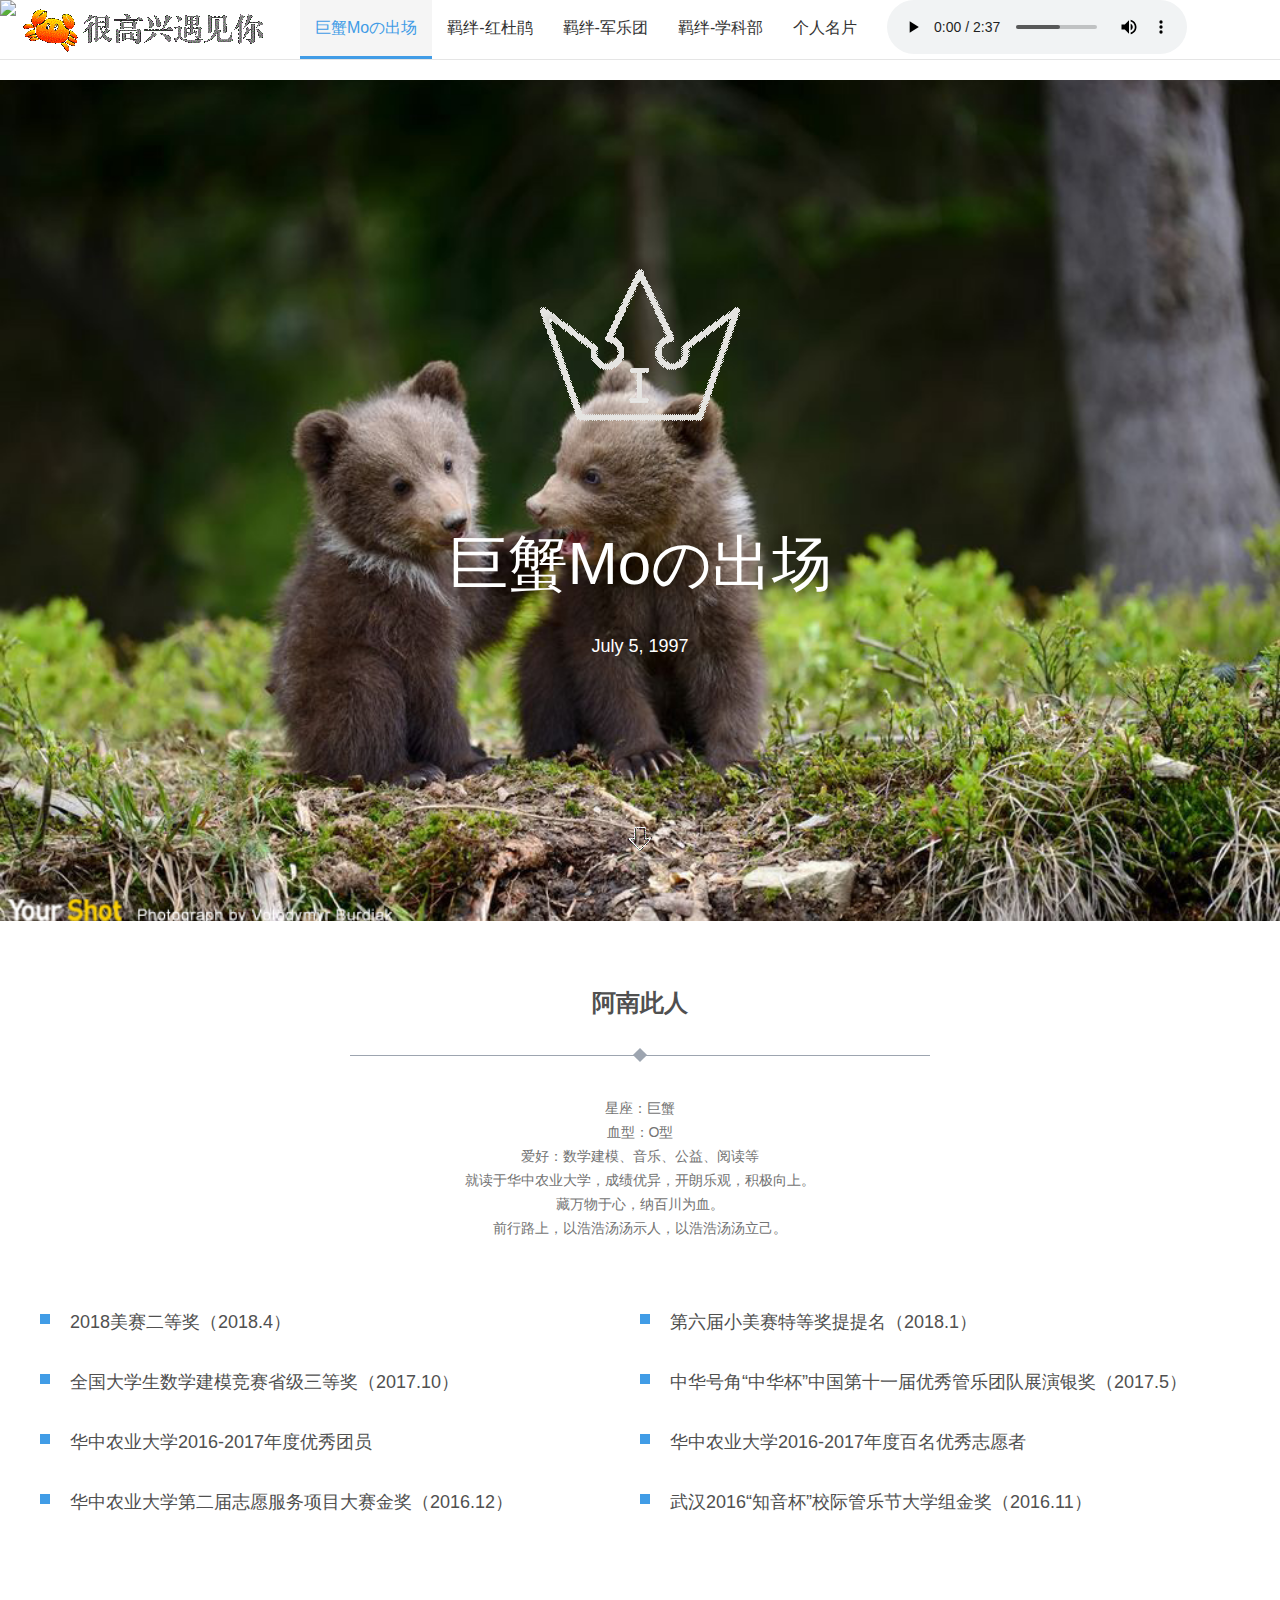
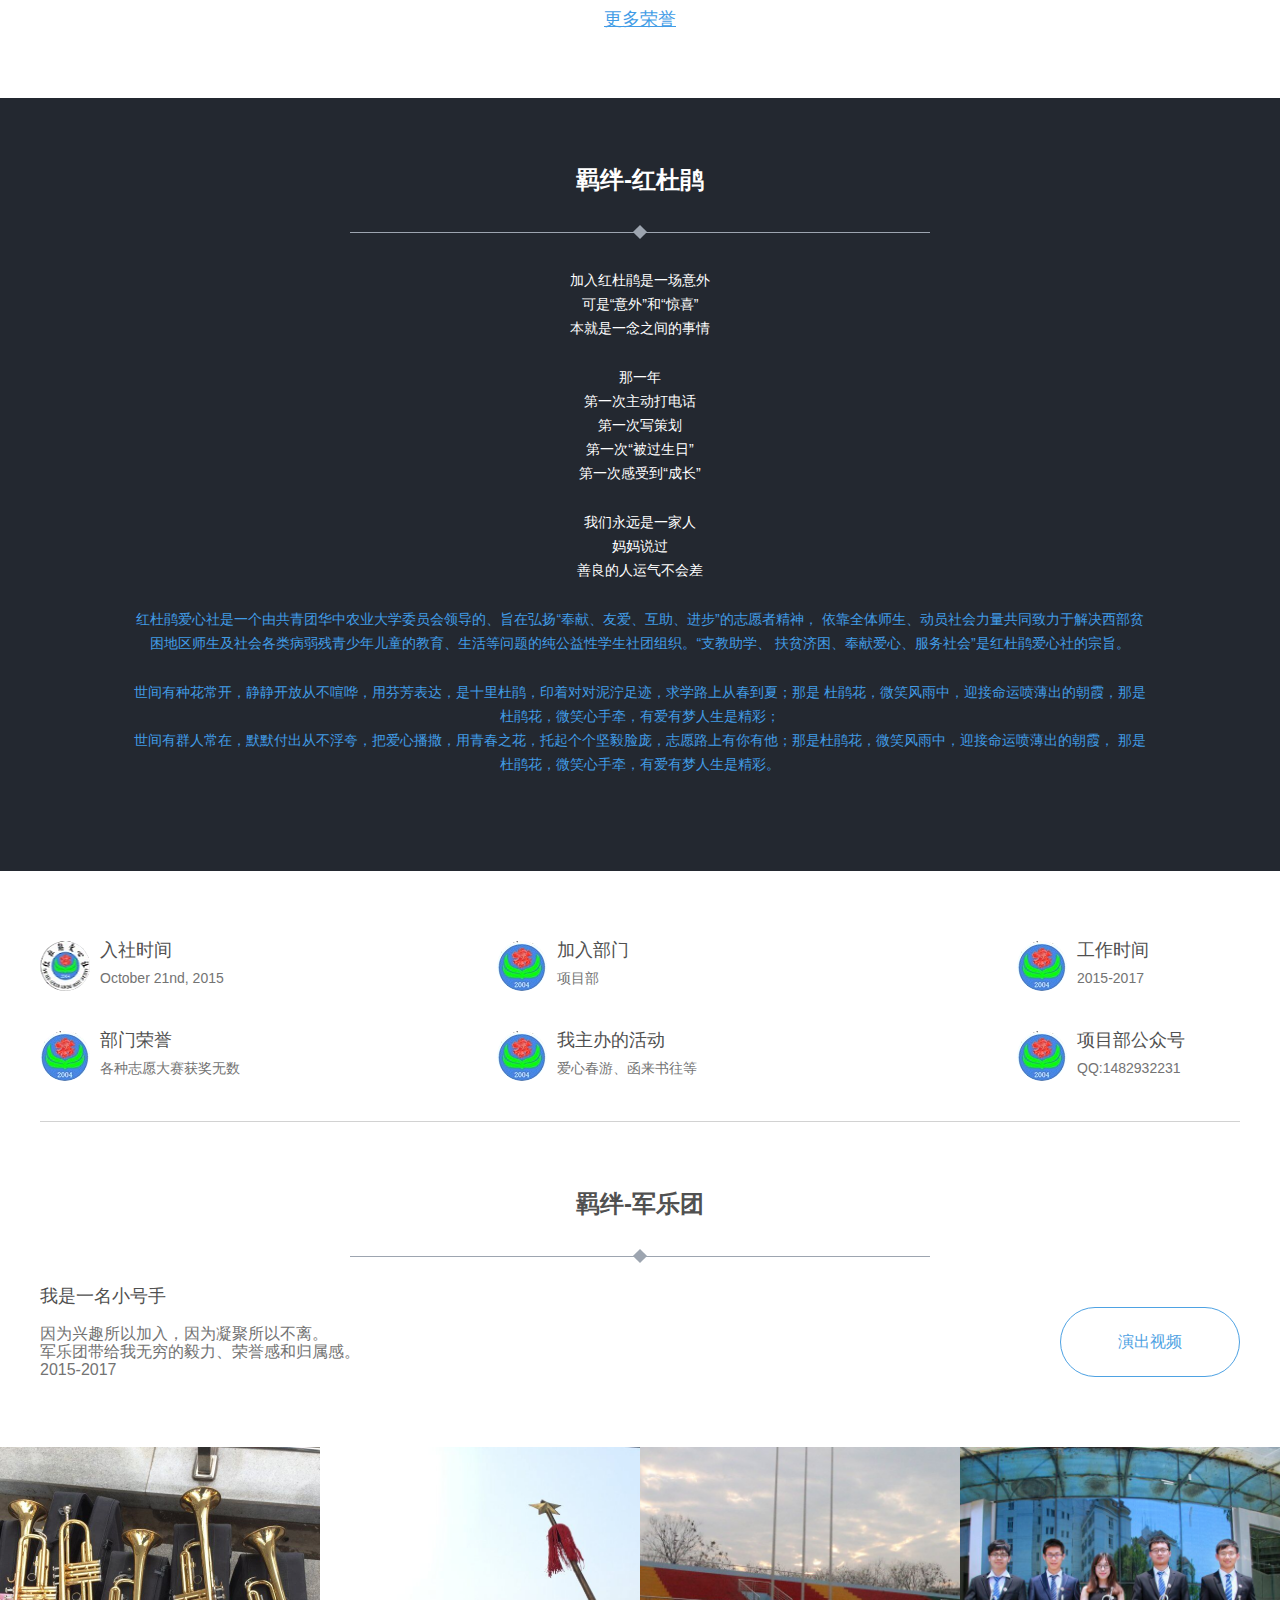
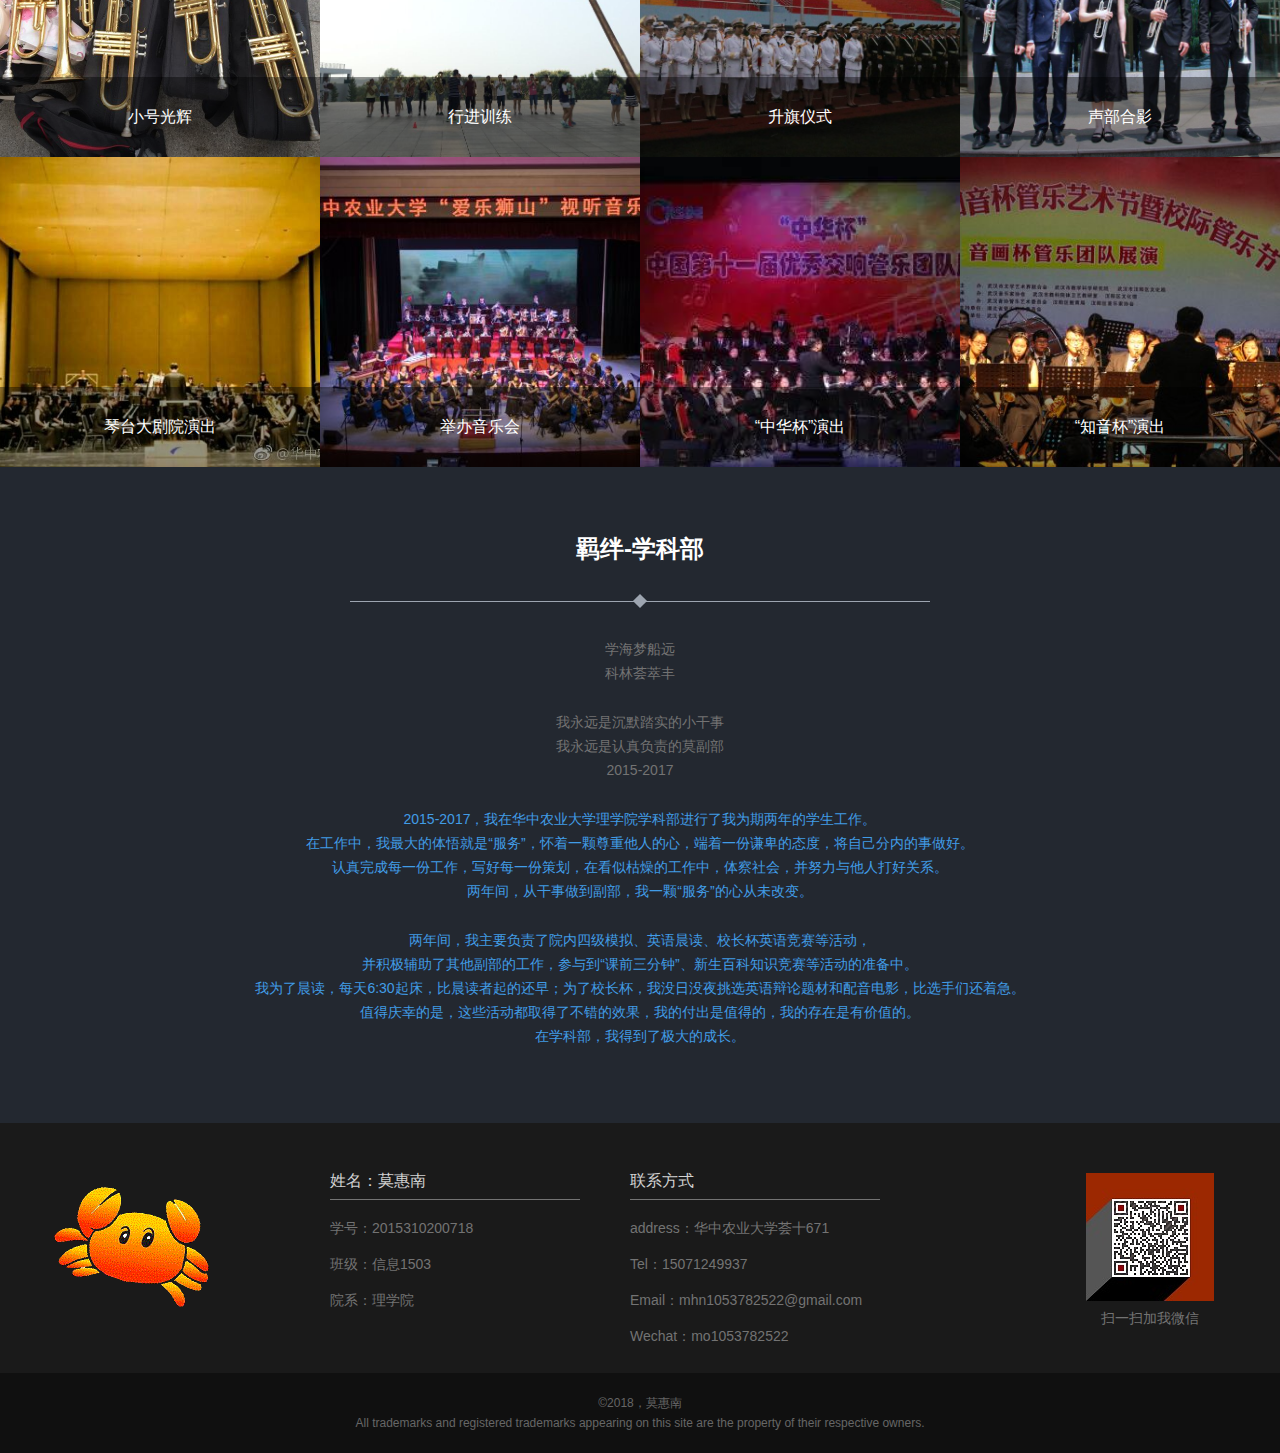
<file: index.html>
<!DOCTYPE html>
<html>

<head>
	<meta http-equiv="Content-Type" content="text/html; charset=utf-8" />
	<meta http-equiv="X-UA-Compatible" content="IE=edge" />
	<meta name="renderer" content="webkit">
	<title>阿南美丽的大学生活</title>
	<meta name="keywords" content="" />
	<meta name="description" content="" />
	<link rel="shortcut icon" type="image/x-icon" href="img/bitbug_favicon.ico">
	<link rel="stylesheet" type="text/css" href="css/style.css" />
</head>

<body>
	<div class="page">
		<div  style="position:fixed; z-index:2000;" class="header">
		<!--设置浮动目录-->
			<img  alt="logo" class="logo"/>
			<ul class="menu clearfix">
				<li class="curr"><a href="#carousel">巨蟹Moの出场</a></li>
				<li><a href="#introduction">羁绊-红杜鹃</a></li>
				<li><a href="#past">羁绊-军乐团</a></li>
				<li><a href="#institutions">羁绊-学科部</a></li>
				<li><a href="#card">个人名片</a></li> 
				<li>
					<audio controls="controls" height="40" width="100">  
						<source src="music/Loadstar.mp3" type="audio/mp3" />  
						<embed height="40" width="100" src="music/Loadstar.mp3" />  
					</audio>
					<!--HTML5 <audio> 元素会尝试以 mp3来播放音频。如果失败，代码将回退尝试 <embed> 元素。-->
				</li> 
			</ul>
			<a href="showtime.html" class="register">个人秀</a>
		</div>
		<div class="banner">
			<div id="carousel" class="carousel">
				<li style="background-image: url(img/carousel1.jpg);"></li>
			</div>
			<div class="content">
				<img src="img/banner-img1.gif" />
				<p class="p1">巨蟹Moの出场</p>
				<p class="p2"><br>July 5, 1997</p>
			</div>
			<img class="drop" src="img/banner-img2.gif" />
		</div>
		
	</div>

	<div class="section sec1">
		<div class="title">阿南此人</div>
		<div class="txt">
		星座：巨蟹<br>
		血型：O型<br>
		爱好：数学建模、音乐、公益、阅读等<br />
		就读于华中农业大学，成绩优异，开朗乐观，积极向上。
		<br />藏万物于心，纳百川为血。
		<br />前行路上，以浩浩汤汤示人，以浩浩汤汤立己。
		</div>
		
		<div class="news wrap clearfix">
			<div class="item">
				<p>2018美赛二等奖（2018.4）</p>
			</div>
			<div class="item">
				<p>第六届小美赛特等奖提提名（2018.1）</p>
			</div>
			<div class="item">
				<a href="http://www.mcm.edu.cn/" title="全国大学生数学建模竞赛">全国大学生数学建模竞赛省级三等奖（2017.10）</a>
			</div>			
			<div class="item">
				<a href="http://www.sohu.com/a/137830653_407289" title="中华号角“中华杯”中国第十一届优秀管乐团队展演银奖">中华号角“中华杯”中国第十一届优秀管乐团队展演银奖（2017.5）</a>
			</div>
			<div class="item">
				<p>华中农业大学2016-2017年度优秀团员</p>
			</div>
			<div class="item">
				<p>华中农业大学2016-2017年度百名优秀志愿者</p>
			</div>
			<div class="item">
				<p>华中农业大学第二届志愿服务项目大赛金奖（2016.12）</p>
			</div>
			<div class="item">
				<a href="http://news.hzau.edu.cn/2016/1114/47439.shtml?app=member&controller=panel&action=index" title="武汉2016“知音杯”校际管乐节大学组金奖">武汉2016“知音杯”校际管乐节大学组金奖（2016.11）</a>
			</div>
		</div>
		<div class="link-box">
			<a href="showtime.html">更多荣誉</a>
		</div>
	</div>

	<div id="introduction" class="section sec2">
		<div class="bg">
			<div class="title">羁绊-红杜鹃</div>
			<div class="txt">加入红杜鹃是一场意外<br />
			可是“意外”和“惊喜”<br />
			本就是一念之间的事情
			</div>
			<div class="txt">那一年<br />
			第一次主动打电话<br />
			第一次写策划<br />
			第一次“被过生日”<br />
			第一次感受到“成长”
			</div>
			<div class="txt">我们永远是一家人<br />
			妈妈说过<br />
			善良的人运气不会差
			</div>
			<div class="txt" style="color: #419ce6;">红杜鹃爱心社是一个由共青团华中农业大学委员会领导的、旨在弘扬“奉献、友爱、互助、进步”的志愿者精神，
			依靠全体师生、动员社会力量共同致力于解决西部贫困地区师生及社会各类病弱残青少年儿童的教育、生活等问题的纯公益性学生社团组织。“支教助学、
			扶贫济困、奉献爱心、服务社会”是红杜鹃爱心社的宗旨。</div>
			<div class="txt" style="color: #419ce6;">世间有种花常开，静静开放从不喧哗，用芬芳表达，是十里杜鹃，印着对对泥泞足迹，求学路上从春到夏；那是
			杜鹃花，微笑风雨中，迎接命运喷薄出的朝霞，那是杜鹃花，微笑心手牵，有爱有梦人生是精彩；<br />
			世间有群人常在，默默付出从不浮夸，把爱心播撒，用青春之花，托起个个坚毅脸庞，志愿路上有你有他；那是杜鹃花，微笑风雨中，迎接命运喷薄出的朝霞，
			那是杜鹃花，微笑心手牵，有爱有梦人生是精彩。</div>
		</div>
		<div class="clearfix wrap cf1">
			<div class="item item1">
				<div class="icon" style="background-image: url(img/icon1.jpg);"></div>
				<p class="p1">入社时间</p>
				<p class="p2">October 21nd, 2015</p>
			</div>
			<div class="item item2">
				<div class="icon" style="background-image: url(img/icon2.jpg);"></div>
				<p class="p1">加入部门</p>
				<p class="p2">项目部</p>
			</div>
			<div class="item">
				<div class="icon" style="background-image: url(img/icon2.jpg);"></div>
				<p class="p1">工作时间</p>
				<p class="p2">2015-2017</p>
			</div>
			<div class="item item1">
				<div class="icon" style="background-image: url(img/icon2.jpg);"></div>
				<p class="p1">部门荣誉</p>
				<p class="p2">各种志愿大赛获奖无数</p>
			</div>
			<div class="item item2">
				<div class="icon" style="background-image: url(img/icon2.jpg);"></div>
				<p class="p1">我主办的活动</p>
				<p class="p2">爱心春游、函来书往等</p>
			</div>
			<div class="item">
				<div class="icon" style="background-image: url(img/icon2.jpg);"></div>
				<p class="p1">项目部公众号</p>
				<p class="p2">QQ:1482932231</p>
			</div>
		</div>
		
	</div>
	<div id="past" class="section sec3">
	<div class="title">羁绊-军乐团</div>
	    <div class="clearfix wrap cf2">
			<div class="fl">
				<p class="p1">我是一名小号手</p>
				<p class="p2">因为兴趣所以加入，因为凝聚所以不离。<br />
				军乐团带给我无穷的毅力、荣誉感和归属感。<br />
				2015-2017</p>
			</div>
			<a href="https://v.qq.com/x/page/h0511b86cuk.html" class="video">演出视频</a>
		</div>
		<div id="iamgesSlider">
			<li class="clearfix">
				<div class="item" style="background-image: url(img/junyue/junyue1.jpg);">
					<p>小号光辉</p>
				</div>
				<div class="item" style="background-image: url(img/junyue/junyue2.jpg);">
					<p>行进训练</p>
				</div>
				<div class="item" style="background-image: url(img/junyue/junyue3.jpg);">
					<p>升旗仪式</p>
				</div>
				<div class="item" style="background-image: url(img/junyue/junyue4.jpg);">
					<p>声部合影</p>
				</div>	
				<div class="item" style="background-image: url(img/junyue/junyue5.jpg);">
					<p>琴台大剧院演出</p>
				</div>
				<div class="item" style="background-image: url(img/junyue/junyue6.jpg);">
					<p>举办音乐会</p>
				</div>				
				<div class="item" style="background-image: url(img/junyue/junyue7.jpeg);">
					<p>“中华杯”演出</p>
				</div>
				<div class="item" style="background-image: url(img/junyue/junyue8.jpg);">
					<p>“知音杯”演出</p>
				</div>
			</li>
		</div>
	</div>

	<div id="institutions" class="section sec4">
		<div class="bg">
			<div class="title">羁绊-学科部</div>
			<div class="txt">学海梦船远<br />科林荟萃丰</div>
		    <div class="txt">我永远是沉默踏实的小干事<br />我永远是认真负责的莫副部<br />2015-2017</div>
			<div class="txt" style="color: #419ce6;">2015-2017，我在华中农业大学理学院学科部进行了我为期两年的学生工作。<br />
			在工作中，我最大的体悟就是“服务”，怀着一颗尊重他人的心，端着一份谦卑的态度，将自己分内的事做好。<br />
			认真完成每一份工作，写好每一份策划，在看似枯燥的工作中，体察社会，并努力与他人打好关系。<br />
			两年间，从干事做到副部，我一颗“服务”的心从未改变。</div>
			<div class="txt" style="color: #419ce6;">两年间，我主要负责了院内四级模拟、英语晨读、校长杯英语竞赛等活动，<br />
			并积极辅助了其他副部的工作，参与到“课前三分钟”、新生百科知识竞赛等活动的准备中。<br />
			我为了晨读，每天6:30起床，比晨读者起的还早；为了校长杯，我没日没夜挑选英语辩论题材和配音电影，比选手们还着急。<br />
			值得庆幸的是，这些活动都取得了不错的效果，我的付出是值得的，我的存在是有价值的。<br />
			在学科部，我得到了极大的成长。</div>
		</div>
	</div>
	
	<div id="card" class="footer">
		<div class="bg1">
			<div class="clearfix wrap">
				<div class="item item1">
					<img src="img/f-icon.gif" />
				</div>
				<div class="item item2">
					<p class="p1">姓名：莫惠南</p>
					<p class="p2">学号：2015310200718</p>
					<p class="p2">班级：信息1503</p>
					<p class="p2">院系：理学院</p>
				</div>
				<div class="item item3">
					<p class="p1">联系方式</p>
					<p class="p2">address：华中农业大学荟十671</p>
					<p class="p2">Tel：15071249937</p>
					<p class="p2">Email：mhn1053782522@gmail.com</p>
					<p class="p2">Wechat：mo1053782522</p>
				</div>
				<div class="item item4">
					<img src="img/weixin.jpg" />
					<p>扫一扫加我微信</p>
				</div>
			</div>
		</div>
		<div class="bg2">
			<div class="clearfix wrap">
				<p>©2018，莫惠南</p>
				<p>All trademarks and registered trademarks appearing on this site are the property of their respective owners.</p>
			</div>
		</div>
	</div>

	
	
	<script src="js/jquery-1.9.1.min.js"></script>
	<script type="text/javascript">
		$(function () {

			
			var $header = $(".header"),
				winHeight = $(window).height();
			
			$(window).scroll(function(){
				if($(window).scrollTop() > winHeight){
					$header.addClass("fixed")
				}else{
					$header.removeClass("fixed")
				}
			});
			
			var section = window.location.href.split("#")[1]

			var headerIndex = 0;
			switch (section) {
				case 'introduction':
					headerIndex = 1;
					break;
				case 'past':
					headerIndex = 2;
					break;
				case 'institutions':
					headerIndex = 3;
					break;
				case 'institutions':
					headerIndex = 4;
					break;
				default:
					headerIndex = 0;
			}
			$(".header li").removeClass('curr')
			$(".header li").eq(headerIndex).addClass("curr");
			
			$(".header li").click(function () {
				$(this).addClass("curr").siblings().removeClass("curr")
			});

			var calcHeight = $(window).height() - $('.page .header').height() /*- $('.page .register').height()*/
			if (calcHeight > 600) {
				$('.page .banner').height(calcHeight)
			}
		});
	</script>
</body>

</html>
</file>
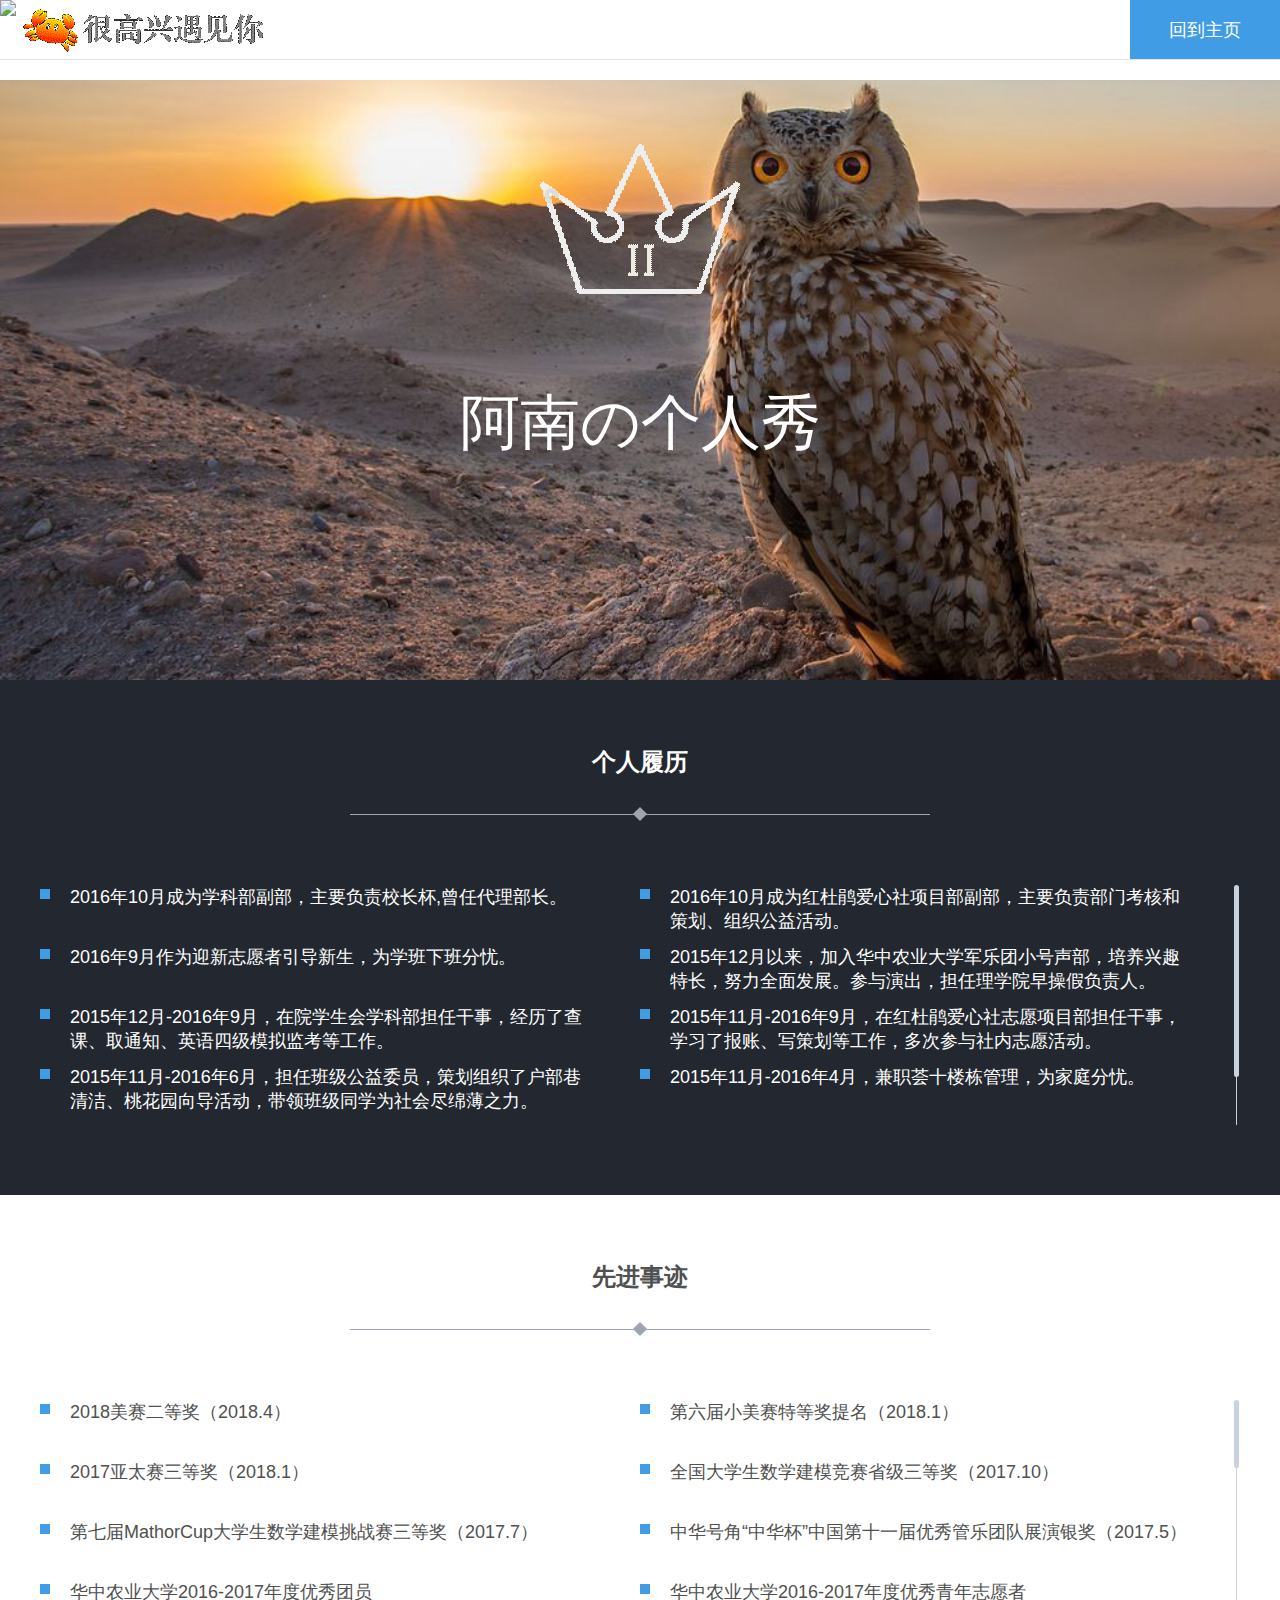
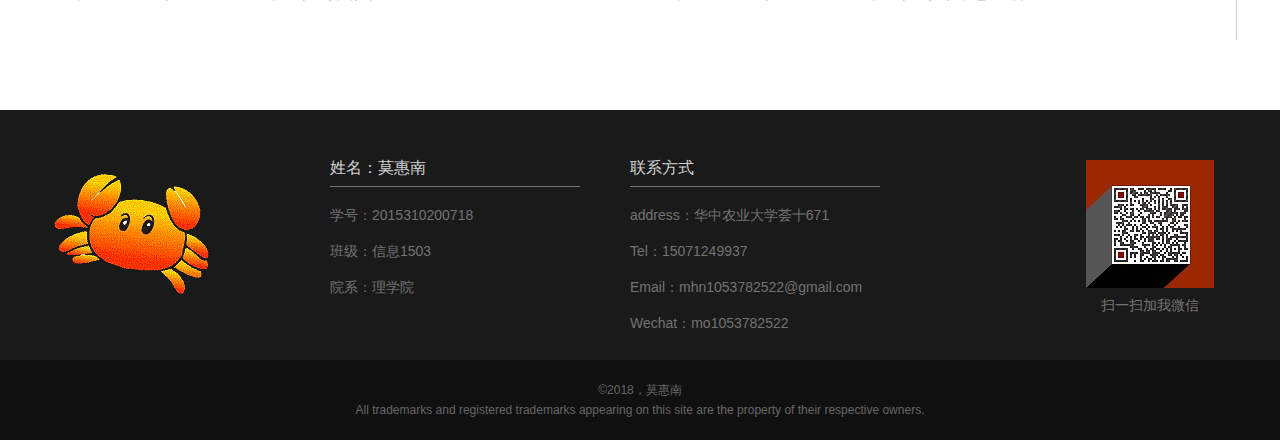
<file: showtime.html>
<!DOCTYPE html>
<html>

<head>
	<meta http-equiv="Content-Type" content="text/html; charset=utf-8" />
	<meta http-equiv="X-UA-Compatible" content="IE=edge" />
	<meta name="renderer" content="webkit">
	<title>阿南的履历</title>
	<meta name="keywords" content="" />
	<meta name="description" content="" />
	<link rel="shortcut icon" type="image/x-icon" href="img/bitbug_favicon.ico">
	<link rel="stylesheet" type="text/css" href="css/showstyle.css" />
	<link rel="stylesheet" type="text/css" href="js/perfect-scrollbar/perfect-scrollbar.min.css" />
</head>

<body>
	<div class="page">
		<div class="header">
			<img  alt="logo" class="logo"/>
			<a href="index.html" class="register">回到主页</a>
		</div>
		<div class="banner">
			<div id="carousel" class="carousel">
				<ul class="slides">
					<li style="background-image: url(img/carousel2.jpg);"></li>
					<li style="background-image: url(img/carousel3.jpg);"></li>
				</ul>
			</div>
			<div class="content">
				<img src="img/showtime/t-icon2.gif" />
				<p class="p1">阿南の个人秀</p>
			</div>
		</div>
	</div>

	<div class="section sec1">
		<div class="title">个人履历</div>
		<div class="news wrap clearfix ps-container ps-theme-default ps-active-y" data-ps-id="8407c8d4-7e23-ab81-0769-40776d0af5d2">
			<div class="item">
				<p>2016年10月成为学科部副部，主要负责校长杯,曾任代理部长。</p>
			</div>
			<div class="item">
				<p>2016年10月成为红杜鹃爱心社项目部副部，主要负责部门考核和策划、组织公益活动。</p>
			</div>
			<div class="item">
				<p>2016年9月作为迎新志愿者引导新生，为学班下班分忧。</p>
			</div>
			<div class="item">
				<p>2015年12月以来，加入华中农业大学军乐团小号声部，培养兴趣特长，努力全面发展。参与演出，担任理学院早操假负责人。</p>
			</div>
			<div class="item">
				<p>2015年12月-2016年9月，在院学生会学科部担任干事，经历了查课、取通知、英语四级模拟监考等工作。</p>
			</div>
			<div class="item">
				<p>2015年11月-2016年9月，在红杜鹃爱心社志愿项目部担任干事，学习了报账、写策划等工作，多次参与社内志愿活动。</p>
			</div>
			<div class="item">
				<p>2015年11月-2016年6月，担任班级公益委员，策划组织了户部巷清洁、桃花园向导活动，带领班级同学为社会尽绵薄之力。</p>
			</div>
			<div class="item">
				<p>2015年11月-2016年4月，兼职荟十楼栋管理，为家庭分忧。</p>
			</div>
			<div class="item">
				<p>未完待续</p>
			</div>
		</div>
	</div>
	<div class="section sec2">
		<div class="title">先进事迹</div>
		<div class="news wrap clearfix ps-container ps-theme-default ps-active-y" data-ps-id="8407c8d4-7e23-ab81-0769-40776d0af5d2">
			<div class="item">
				<p>2018美赛二等奖（2018.4）</p>
			</div>
			<div class="item">
				<p>第六届小美赛特等奖提名（2018.1）</p>
			</div>
			<div class="item">
				<p>2017亚太赛三等奖（2018.1）</p>
			</div>
			<div class="item">
				<p>全国大学生数学建模竞赛省级三等奖（2017.10）</p>
			</div>
			<div class="item">
				<p>第七届MathorCup大学生数学建模挑战赛三等奖（2017.7）</p>
			</div>
			<div class="item">
				<p>中华号角“中华杯”中国第十一届优秀管乐团队展演银奖（2017.5）</p>
			</div>
			<div class="item">
				<p>华中农业大学2016-2017年度优秀团员</p>
			</div>
			<div class="item">
				<p>华中农业大学2016-2017年度优秀青年志愿者</p>
			</div>
			<div class="item">
				<p>2017年环校长跑团体赛一等奖</p>
			</div>
			<div class="item">
				<p>“百事可乐”环校长跑志愿者（2017）</p>
			</div>
			<div class="item">
				<p>校长杯教练（2017）</p>
			</div>
			<div class="item">
				<p>“知音杯”管乐艺术节闭幕式颁奖音乐会（2017）</p>
			</div>
			<div class="item">
				<p>“爱乐狮山”专场音乐会（2017）</p>
			</div>
			<div class="item">
				<p>植科院毕业典礼（2017）</p>
			</div>
			<div class="item">
				<p>植科院毕业晚会（2017）</p>
			</div>
			<div class="item">
				<p>“五月的花海”合唱比赛一等奖（2017.5）</p>
			</div>
			<div class="item">
				<p>“益站到底”公益知识竞赛（2017.5）</p>
			</div>
			<div class="item">
				<p>认证杯数学建模网络挑战赛三等奖（2017.4）</p>
			</div>
			<div class="item">
				<p>信息与计算科学专业技能竞赛二等奖（2017.5）</p>
			</div>
			<div class="item">
				<p>武汉2016“知音杯”校际管乐音乐节金奖（2016年11月）</p>
			</div>
			<div class="item">
				<p>“黔鄂情牵，爱传杜鹃”项目获校2016志愿项目服务大赛金奖（2016年11月）</p>
			</div>
			<div class="item">
				<p>“华中农业大学离退休教职工系列主题访谈活动”项目获校2016志愿项目服务大赛银奖（2016年11月）</p>
			</div>
			<div class="item">
				<p>2015-2016年度“三好学生”（2016年10月）</p>
			</div>
			<div class="item">
				<p>成语大会挑战赛亚军（2016年6月）</p>
			</div>
			<div class="item">
				<p>“最美诚信三行诗”二等奖（2016年5月）</p>
			</div>
			<div class="item">
				<p>“五月花海”合唱比赛三等奖（2016年5月）</p>
			</div>
			<div class="item">
				<p>参与策划的“华中农业大学离退休教职工系列主题”项目获2015-2016年度“十佳志愿服务项目”称号。（2016年4月）</p>
			</div>
			<div class="item">
				<p>未完待续</p>
			</div>
		</div>
	</div>

		<div class="footer">
		<div class="bg1">
			<div class="clearfix wrap">
				<div class="item item1">
					<img src="img/f-icon.gif" />
				</div>
				<div class="item item2">
					<p class="p1">姓名：莫惠南</p>
					<p class="p2">学号：2015310200718</p>
					<p class="p2">班级：信息1503</p>
					<p class="p2">院系：理学院</p>
				</div>
				<div class="item item3">
					<p class="p1">联系方式</p>
					<p class="p2">address：华中农业大学荟十671</p>
					<p class="p2">Tel：15071249937</p>
					<p class="p2">Email：mhn1053782522@gmail.com</p>
					<p class="p2">Wechat：mo1053782522</p>
				</div>
				<div class="item item4">
					<img src="img/weixin.jpg" />
					<p>扫一扫加我微信</p>
				</div>
			</div>
		</div>
		<div class="bg2">
			<div class="clearfix wrap">
				<p>©2018，莫惠南</p>
				<p>All trademarks and registered trademarks appearing on this site are the property of their respective owners.</p>
			</div>
		</div>
	</div>
	
	

	<script src="js/jquery-1.9.1.min.js"></script>
	<script src="js/perfect-scrollbar/perfect-scrollbar.jquery.js"></script>
	<script src="js/jquery.flexslider-min.js"></script>
	<script type="text/javascript">
		$(function () {
			var $header = $(".header"),
				winHeight = $(window).height();
			
			$(window).scroll(function(){
				if($(window).scrollTop() > winHeight){
					$header.addClass("fixed")
				}else{
					$header.removeClass("fixed")
				}
			});

			$("#carousel").flexslider({
				slideshowSpeed: 2500, //展示时间间隔ms
				animationSpeed: 500, //滚动时间ms
				animation: "fade",
				pauseOnHover: false,
				directionNav: false
			});	
		});

		//perfectScrollbar
		$(".sec1 .news").perfectScrollbar({
			suppressScrollX: true
		});
		
		//perfectScrollbar
		$(".sec2 .news").perfectScrollbar({
			suppressScrollX: true
		});

	</script>
</body>

</html>
</file>
<file: css/style.css>
��@ c h a r s e t   " u t f - 8 " ;  
  
 b o d y , d i v , d l , d t , d d , u l , o l , l i , h 1 , h 2 , h 3 , h 4 , h 5 , h 6 , p r e , f o r m , f i e l d s e t , l e g e n d , i n p u t , t e x t a r e a , p , b l o c k q u o t e , t h , t d , a , i m g , s p a n {   m a r g i n : 0 ;   p a d d i n g : 0 ;   }    
 h 1 , h 2 , h 3 , h 4 , h 5 , h 6   {   f o n t - s i z e : 1 0 0 % ;   f o n t - w e i g h t : n o r m a l ;   }    
 i n p u t , t e x t a r e a , s e l e c t   {   f o n t - f a m i l y : i n h e r i t ;   f o n t - s i z e : i n h e r i t ;   * f o n t - s i z e :   1 0 0 % ;   f o n t - w e i g h t : i n h e r i t ;   o u t l i n e : n o n e ;   }  
 t a b l e   {   b o r d e r - c o l l a p s e : c o l l a p s e ;   b o r d e r - s p a c i n g : 0 ;   }    
 a { t e x t - d e c o r a t i o n :   n o n e ; }  
 a : f o c u s , a : a c t i v e , b u t t o n : : - m o z - f o c u s - i n n e r , i n p u t [ t y p e = " r e s e t " ] : : - m o z - f o c u s - i n n e r , i n p u t [ t y p e = " b u t t o n " ] : : - m o z - f o c u s - i n n e r , i n p u t [ t y p e = " s u b m i t " ] : : - m o z - f o c u s - i n n e r , s e l e c t : : - m o z - f o c u s - i n n e r , i n p u t [ t y p e = " f i l e " ]   >   i n p u t [ t y p e = " b u t t o n " ] : : - m o z - f o c u s - i n n e r   {  
 	 o u t l i n e :   n o n e ;  
 	 b o r d e r : 0 ;  
 }  
 a , b u t t o n { c u r s o r :   p o i n t e r ; }  
 i n p u t [ t y p e = ' b u t t o n ' ] , i n p u t [ t y p e = ' s u b m i t ' ] {  
 	 b o r d e r : 0 ;  
 }  
 o l , u l   , l i {   l i s t - s t y l e - t y p e : n o n e ; l i s t - s t y l e :   n o n e ;   }    
 i m g { v e r t i c a l - a l i g n : m i d d l e ; b o r d e r : 0 ; }  
 . c l e a r f i x : b e f o r e , . c l e a r f i x : a f t e r {    
         c o n t e n t : " " ;    
         d i s p l a y : t a b l e ;    
 }    
 . c l e a r f i x : a f t e r { c l e a r : b o t h ; }    
 . c l e a r f i x {    
         * z o o m : 1 ; / * I E / 7 / 6 * /  
 }  
 . f l { f l o a t : l e f t ; }  
 . f r { f l o a t : r i g h t ; }  
 . h i d e { d i s p l a y :   n o n e ; }  
  
 * {  
 	 - w e b k i t - b o x - s i z i n g :   b o r d e r - b o x ;  
         - m o z - b o x - s i z i n g :   b o r d e r - b o x ;  
         b o x - s i z i n g :   b o r d e r - b o x ;  
 }  
 b o d y {  
 	 f o n t - f a m i l y :   - a p p l e - s y s t e m , " H e l v e t i c a   N e u e " , H e l v e t i c a , A r i a l , " P i n g F a n g   S C " , " H i r a g i n o   S a n s   G B " , " W e n Q u a n Y i   M i c r o   H e i " , " M i c r o s o f t   Y a h e i " , s a n s - s e r i f ;  
         f o n t - s i z e :   1 4 p x ;  
         b a c k g r o u n d - c o l o r :   # f f f ;  
         c o l o r :   # 7 3 7 3 7 3 ;  
         - w e b k i t - f o n t - s m o o t h i n g :   a n t i a l i a s e d ;  
         l i n e - h e i g h t :   1 ;  
         m i n - w i d t h :   1 2 0 0 p x ;  
         o v e r f l o w - x :   a u t o ;  
 }  
  
 p { l i n e - h e i g h t :   1 ; }  
  
  
 . c l e a r f i x > . i t e m {  
 	 f l o a t :   l e f t ;  
 }  
  
 . p l a y {  
 	 c u r s o r :   p o i n t e r ;  
 }  
  
 . p a g e {  
 	 p a d d i n g :   8 0 p x   0   0   0 ;  
 	 p o s i t i o n :   r e l a t i v e ;  
 	 c o l o r :   # f f f ;  
 	 t e x t - a l i g n :   c e n t e r ;  
 }  
 . h e a d e r {  
 	 p o s i t i o n :   a b s o l u t e ;  
 	 h e i g h t :   6 0 p x ;  
 	 w i d t h :   1 0 0 % ;  
 	 l e f t :   0 ;  
 	 t o p :   0 ;  
 	 o v e r f l o w :   h i d d e n ;  
 	 b a c k g r o u n d :   # f f f ;  
 	 b o r d e r - b o t t o m :   s o l i d   1 p x   # e 5 e 5 e 5 ;  
 	 t r a n s i t i o n :   a l l   e a s e   0 . 1 s ;  
 }  
 . h e a d e r . f i x e d {  
 	 p o s i t i o n :   f i x e d ;  
 	 t o p :   0 ;  
 	 r i g h t :   0 ;  
 	 z - i n d e x : 2 0 0 0 ;  
 }  
  
 . h e a d e r   . l o g o {  
 	 f l o a t :   l e f t ;  
 	 d i s p l a y :   b l o c k ;  
 	 w i d t h :   3 0 0 p x ;  
 	 h e i g h t :   6 0 p x ;  
 	 b a c k g r o u n d :   u r l ( . . / i m g / t - i c o n . g i f )   n o - r e p e a t   c e n t e r ;  
 }  
 . h e a d e r   . m e n u {  
 	 f l o a t :   l e f t ;  
 }  
 . h e a d e r   . m e n u   l i {  
 	 f l o a t :   l e f t ;  
 	 h e i g h t :   6 0 p x ;  
 	 p a d d i n g :   0   1 5 p x ;  
 	 b o r d e r - b o t t o m :   4 p x   s o l i d   # f f f ;  
 	 d i s p l a y :   t a b l e ;  
 }  
 . h e a d e r   . m e n u   l i   a {  
 	 d i s p l a y :   t a b l e - c e l l ;  
 	 v e r t i c a l - a l i g n :   m i d d l e ;  
 	 t e x t - a l i g n :   l e f t ;  
 	 f o n t - s i z e :   1 6 p x ;  
 	 l i n e - h e i g h t :   1 8 p x ;  
 	 c o l o r :   # 3 3 3 ;  
 }  
 . h e a d e r   . m e n u   l i . c u r r {  
 	 b o r d e r - b o t t o m - c o l o r :   # 4 1 9 c e 6 ;  
 	 b a c k g r o u n d :   # f 5 f 5 f 5 ;  
 }  
 . h e a d e r   . m e n u   l i . c u r r   a {  
 	 c o l o r :   # 4 1 9 c e 6 ;  
 }  
 . h e a d e r   . r e g i s t e r {  
 	 d i s p l a y :   b l o c k ;  
 	 f l o a t :   r i g h t ;  
 	 w i d t h :   1 5 0 p x ;  
 	 l i n e - h e i g h t :   6 0 p x ;  
 	 f o n t - s i z e :   1 8 p x ;  
 	 c o l o r :   # f f f ;  
 	 b a c k g r o u n d :   # 4 1 9 c e 6 ;  
 }  
  
 . b a n n e r {  
 	 p o s i t i o n :   r e l a t i v e ;  
 	 h e i g h t :   6 0 0 p x ;  
 }  
 . b a n n e r   . c a r o u s e l ,  
 . b a n n e r   . c a r o u s e l   u l ,  
 . b a n n e r   . c a r o u s e l   l i {  
 	 h e i g h t :   1 0 0 % ;  
 }  
 . b a n n e r   . c a r o u s e l   l i {  
 	 b a c k g r o u n d :   n o - r e p e a t   c e n t e r   /   c o v e r ;  
 }  
 . b a n n e r   . c o n t e n t {  
 	 p o s i t i o n :   a b s o l u t e ;  
 	 t o p :   0 ;  
 	 b o t t o m :   0 ;  
 	 m a r g i n :   a u t o ;  
 	 l e f t :   0 ;  
 	 w i d t h :   1 0 0 % ;  
 	 h e i g h t :   5 0 0 p x ;  
 	 z - i n d e x :   1 0 0 ;  
 }  
 . b a n n e r   . c o n t e n t   i m g {  
 	 d i s p l a y :   b l o c k ;  
 	 m a r g i n :   0   a u t o ;  
 }  
 . b a n n e r   . c o n t e n t   . p 1 {  
 	 f o n t - s i z e :   6 0 p x ;  
 	 p a d d i n g :   1 1 0 p x   0   2 5 p x   0 ;  
 }  
 . b a n n e r   . c o n t e n t   . p 2 {  
 	 f o n t - s i z e :   1 8 p x ;  
 	 f o n t - s t y l e :   i n i t i a l ;  
 	 p a d d i n g - b o t t o m :   3 5 p x ;  
 }  
 . b a n n e r   . d r o p {  
 	 p o s i t i o n :   a b s o l u t e ;  
 	 z - i n d e x :   1 0 1 ;  
 	 l e f t :   0 ;  
 	 r i g h t :   0 ;  
 	 b o t t o m :   7 0 p x ;  
 	 m a r g i n :   a u t o ;  
 	 a n i m a t i o n :   d r o p   1 . 5 s   e a s e   i n f i n i t e ;  
 	 - w e b k i t - a n i m a t i o n :   d r o p   1 . 5 s   e a s e   i n f i n i t e ;  
 }  
 @ k e y f r a m e s   d r o p {  
 	 0 % {  
 	 	 t r a n s f o r m :   t r a n s l a t e Y ( 0 ) ;  
 	 	 - w e b k i t - t r a n s f o r m :   t r a n s l a t e Y ( 0 ) ;  
 	 }  
 	 6 0 % {  
 	 	 t r a n s f o r m :   t r a n s l a t e Y ( 2 0 p x ) ;  
 	 	 - w e b k i t - t r a n s f o r m :   t r a n s l a t e Y ( 2 0 p x ) ;  
 	 }  
 	 1 0 0 % {  
 	 	 t r a n s f o r m :   t r a n s l a t e Y ( 0 ) ;  
 	 	 - w e b k i t - t r a n s f o r m :   t r a n s l a t e Y ( 0 ) ;  
 	 }  
 }  
 @ - w e b k i t - k e y f r a m e s   d r o p {  
 	 0 % {  
 	 	 t r a n s f o r m :   t r a n s l a t e Y ( 0 ) ;  
 	 	 - w e b k i t - t r a n s f o r m :   t r a n s l a t e Y ( 0 ) ;  
 	 }  
 	 6 0 % {  
 	 	 t r a n s f o r m :   t r a n s l a t e Y ( 2 0 p x ) ;  
 	 	 - w e b k i t - t r a n s f o r m :   t r a n s l a t e Y ( 2 0 p x ) ;  
 	 }  
 	 1 0 0 % {  
 	 	 t r a n s f o r m :   t r a n s l a t e Y ( 0 ) ;  
 	 	 - w e b k i t - t r a n s f o r m :   t r a n s l a t e Y ( 0 ) ;  
 	 }  
 }  
  
 . w r a p {  
 	 w i d t h :   1 2 0 0 p x ;  
 	 m a r g i n :   0   a u t o ;  
 }  
  
 . s e c t i o n   . t i t l e {  
 	 p a d d i n g :   7 0 p x   0   4 0 p x   0 ;  
 	 w i d t h :   5 8 0 p x ;  
 	 m a r g i n :   0   a u t o ;  
 	 f o n t - s i z e :   2 4 p x ;  
 	 f o n t - w e i g h t :   b o l d ;  
 	 c o l o r :   # 5 0 5 0 5 0 ;  
 	 t e x t - a l i g n :   c e n t e r ;  
 	 b o r d e r - b o t t o m :   s o l i d   1 p x   # 9 d a 5 b 0 ;  
 	 p o s i t i o n :   r e l a t i v e ;  
 }  
 . s e c t i o n   . t i t l e : a f t e r {  
 	 c o n t e n t :   ' ' ;  
 	 p o s i t i o n :   a b s o l u t e ;  
 	 l e f t :   0 ;  
 	 r i g h t :   0 ;  
 	 m a r g i n :   a u t o ;  
 	 b o t t o m :   - 5 p x ;  
 	 w i d t h :   1 0 p x ;  
 	 h e i g h t :   1 0 p x ;  
 	 b a c k g r o u n d :   # 9 d a 5 b 0 ;  
 	 t r a n s f o r m :   r o t a t e ( 4 5 d e g ) ;  
 	 - w e b k i t - t r a n s f o r m :   r o t a t e ( 4 5 d e g ) ;  
 }  
  
 . s e c t i o n   . t x t {  
 	 w i d t h :   1 0 2 0 p x ;  
 	 m a r g i n :     0   a u t o ;  
 	 t e x t - a l i g n :   c e n t e r ;  
 	 l i n e - h e i g h t :   2 4 p x ;  
 	 p a d d i n g - t o p :   4 0 p x ;  
 }  
  
 . l i n k - b o x {  
 	 t e x t - a l i g n :   c e n t e r ;  
 }  
 . l i n k - b o x   a {  
 	 c o l o r :   # 4 1 9 c e 6 ;  
 	 t e x t - d e c o r a t i o n :   u n d e r l i n e ;  
 	 f o n t - s i z e :   1 8 p x ;  
 }  
  
  
 . p l a y - b t n {  
 	 w i d t h :   5 0 p x ;  
 	 h e i g h t :   5 0 p x ;  
 	 b o r d e r - r a d i u s :   1 0 0 % ;  
 	 d i s p l a y :   i n l i n e - b l o c k ;  
 	 b a c k g r o u n d :   u r l ( . . / i m g / h z a u . j p g ) ;  
 }  
  
  
  
  
 . s e c 1   . n e w s {  
 	 m a r g i n - t o p :   7 0 p x ;  
 	 h e i g h t :   2 5 0 p x ;  
 	 o v e r f l o w :   h i d d e n ;  
 	 p o s i t i o n :   r e l a t i v e ;  
 }  
 . s e c 1   . n e w s   . i t e m {  
 	 w i d t h :   5 0 % ;  
 	 h e i g h t :   6 0 p x ;  
 	 p a d d i n g :   0   5 0 p x   0   3 0 p x ;  
 	 p o s i t i o n :   r e l a t i v e ;  
 }  
 . s e c 1   . n e w s   . i t e m : b e f o r e {  
 	 c o n t e n t :   ' ' ;  
 	 p o s i t i o n :   a b s o l u t e ;  
 	 t o p : 4 p x ;  
 	 l e f t :   0 ;  
 	 w i d t h :   1 0 p x ;  
 	 h e i g h t :   1 0 p x ;  
 	 b a c k g r o u n d :   # 4 1 9 c e 6 ;  
 }  
  
 . s e c 1   . n e w s   a {  
 	 d i s p l a y :   i n l i n e - b l o c k ;  
 	 c o l o r :   # 5 0 5 0 5 0 ;  
 	 f o n t - s i z e :   1 8 p x ;  
 	 l i n e - h e i g h t :   2 4 p x ;  
 	 h e i g h t :   4 8 p x ;  
 	 o v e r f l o w :   h i d d e n ;  
 }  
 . s e c 1   . n e w s   p {  
 	 d i s p l a y :   i n l i n e - b l o c k ;  
 	 c o l o r :   # 5 0 5 0 5 0 ;  
 	 f o n t - s i z e :   1 8 p x ;  
 	 l i n e - h e i g h t :   2 4 p x ;  
 	 h e i g h t :   4 8 p x ;  
 	 o v e r f l o w :   h i d d e n ;  
 }  
 . s e c 1   . l i n k - b o x {  
 	 p a d d i n g :   5 0 p x   0   7 0 p x   0 ;  
 }  
 . s e c 2   . b g {  
 	 b a c k g r o u n d :   # 2 3 2 8 3 0 ;  
 	 p a d d i n g - b o t t o m :   7 0 p x ;  
 }  
 . s e c 2   . t i t l e , . s e c 2   . t x t {  
 	 c o l o r :   # f f f ;  
 }  
 . s e c 2   . t i t l e {  
 	 m a r g i n - b o t t o m :   3 5 p x ;  
 }  
 . s e c 2   . t x t {  
 	 p a d d i n g :   0   0   2 5 p x   0 ;  
 }  
 . s e c 2   . c f 1 {  
 	 p a d d i n g - t o p :   7 0 p x ;  
 	 b o r d e r - b o t t o m :   s o l i d   1 p x   # d 2 d 2 d 2 ;  
 }  
 . s e c 2   . c f 1   . i t e m {  
 	 p o s i t i o n :   r e l a t i v e ;  
 	 p a d d i n g - l e f t :   6 0 p x ;  
 	 h e i g h t :   9 0 p x ;  
 }  
 . s e c 2   . c f 1   . i t e m . i t e m 1 {  
 	 w i d t h :   4 5 7 p x ;  
 }  
 . s e c 2   . c f 1   . i t e m . i t e m 2 {  
 	 w i d t h :   5 2 0 p x ;  
 }  
 . s e c 2   . c f 1   . i c o n {  
 	 p o s i t i o n :   a b s o l u t e ;  
 	 t o p :   0 ;  
 	 l e f t :   0 ;  
 	 w i d t h :   5 0 p x ;  
 	 h e i g h t :   5 0 p x ;  
 	 b o r d e r - r a d i u s :   1 0 0 % ;  
 	 - w e b k i t - b o r d e r - r a d i u s :   1 0 0 % ;  
 	 b a c k g r o u n d :   # f 5 f 5 f 5   n o - r e p e a t   c e n t e r ;  
 }  
 . s e c 2   . c f 1   . p 1 {  
 	 c o l o r :   # 5 0 5 0 5 0 ;  
 	 f o n t - s i z e :   1 8 p x ;  
 	 p a d d i n g - b o t t o m :   1 0 p x ;  
 }  
 . s e c 2   . c f 1   . p 2 {  
 	 l i n e - h e i g h t :   1 8 p x ;  
 }  
  
 . s e c 3   . c f 2   . p 1 {  
 	 f o n t - s i z e :   1 8 p x ;  
 	 c o l o r :   # 5 0 5 0 5 0 ;  
 	 p a d d i n g :   3 0 p x   0   2 0 p x   0 ;  
 }  
 . s e c 3   . c f 2   . p 2 {  
 	 f o n t - s i z e :   1 6 p x ;  
 	 l i n e - h e i g h t :   1 8 p x ;  
 }  
 . s e c 3   . c f 2   . v i d e o {  
 	 d i s p l a y :   b l o c k ;  
 	 f l o a t :   r i g h t ;  
 	 m a r g i n :   5 0 p x   0   7 0 p x   0 ;  
 	 w i d t h :   1 8 0 p x ;  
 	 h e i g h t :   7 0 p x ;  
 	 l i n e - h e i g h t :   6 8 p x ;  
 	 c o l o r :   # 4 E A 2 E 3 ;  
 	 t e x t - a l i g n :   c e n t e r ;  
 	 f o n t - s i z e :   1 6 p x ;  
 	 b o r d e r :   s o l i d   1 p x   # 4 e a 2 e 3 ;  
 	 b o r d e r - r a d i u s :   3 5 p x ;  
 	 - w e b k i t - b o r d e r - r a d i u s :   3 5 p x ;  
 }  
  
 . s e c 3   . i t e m {  
 	 b a c k g r o u n d :   n o - r e p e a t   c e n t e r   /   c o v e r ;  
 	 w i d t h :   2 5 % ;  
 	 h e i g h t :   3 1 0 p x ;  
 	 p a d d i n g - t o p :   2 3 0 p x ;  
 	 d i s p l a y :   t a b l e ;  
 }  
 . s e c 3   . i t e m   p {  
 	 d i s p l a y :   t a b l e - c e l l ;  
 	 v e r t i c a l - a l i g n :   m i d d l e ;  
 	 t e x t - a l i g n :   c e n t e r ;  
 	 w i d t h :   1 0 0 % ;  
 	 h e i g h t :   8 0 p x ;  
 	 c o l o r :   # f f f ;  
 	 f o n t - s i z e :   1 6 p x ;  
 	 l i n e - h e i g h t :   2 0 p x ;  
 	 b a c k g r o u n d :   r g b a ( 0 , 0 , 0 , 0 . 4 ) ;  
 	 p a d d i n g :   0   1 0 p x ;  
 }  
 . s e c 3 {  
 	 p o s i t i o n :   r e l a t i v e ;  
 }  
 . s e c 3   . f l e x - c o n t r o l - n a v {  
 	 d i s p l a y :   b l o c k ;  
 }  
 . s e c 3   . f l e x - c o n t r o l - p a g i n g   l i   a {  
 	 b a c k g r o u n d :   r g b a ( 2 5 5 ,   2 5 5 ,   2 5 5 ,   0 . 5 ) ;  
 }  
 . s e c 3   . f l e x - c o n t r o l - p a g i n g   l i   a . f l e x - a c t i v e {  
 	 b a c k g r o u n d :   # f f f ;  
 }  
 . s e c 4 {  
 	 p a d d i n g - b o t t o m :   0 ;  
 }  
 . s e c 4   . b g {  
 	 b a c k g r o u n d :   # 2 3 2 8 3 0 ;  
 	 p a d d i n g - b o t t o m :   5 0 p x ;  
 }  
 . s e c 4   . t i t l e , . s e c 2   . t x t {  
 	 c o l o r :   # f f f ;  
 }  
 . s e c 4   . t i t l e {  
 	 m a r g i n - b o t t o m :   3 5 p x ;  
 }  
 . s e c 4   . t x t {  
 	 p a d d i n g :   0   0   2 5 p x   0 ;  
 }  
  
 . f o o t e r   . b g 1 {  
 	 b a c k g r o u n d :   # 1 a 1 a 1 a ;  
 	 h e i g h t :   2 5 0 p x ;  
 }  
 . f o o t e r   . b g 2 {  
 	 b a c k g r o u n d :   # 1 0 1 0 1 0 ;  
 	 h e i g h t :   8 0 p x ;  
 }  
  
 . f o o t e r   . i t e m 1 { w i d t h :   2 9 0 p x ; }  
 . f o o t e r   . i t e m 1   i m g {  
 	 m a r g i n - t o p :   5 0 p x ;  
 }  
  
 . f o o t e r   . i t e m 2 { w i d t h :   3 0 0 p x ; }  
 . f o o t e r   . i t e m 3 { w i d t h :   3 2 0 p x ; }  
  
 . f o o t e r   . i t e m 2   . p 1 ,  
 . f o o t e r   . i t e m 3   . p 1 {  
 	 c o l o r :   # d 2 d 2 d 2 ;  
 	 f o n t - s i z e :   1 6 p x ;  
 	 p a d d i n g :   5 0 p x   0   1 0 p x   0 ;  
 	 b o r d e r - b o t t o m :   # 7 3 7 3 7 3   s o l i d   1 p x ;  
 	 w i d t h :   2 5 0 p x ;  
 }  
 . f o o t e r   . i t e m 2   . p 2 ,  
 . f o o t e r   . i t e m 3   . p 2 {  
 	 p a d d i n g - t o p :   2 0 p x ;  
 	 c o l o r :   # 7 3 7 3 7 3 ;  
 	 l i n e - h e i g h t :   1 6 p x ;  
 }  
  
 . f o o t e r   . i t e m 4 { w i d t h :   1 8 0 p x ; f l o a t :   r i g h t ; t e x t - a l i g n :   c e n t e r ; }  
  
 . f o o t e r   . b g 1   . i t e m 4   i m g {  
 	 m a r g i n :   5 0 p x   a u t o   1 0 p x   a u t o ;  
 	 d i s p l a y :   b l o c k ;  
 }  
  
  
 . f o o t e r   . b g 2   p {  
 	 h e i g h t :   2 0 p x ;  
 	 l i n e - h e i g h t :   6 0 p x ;  
 	 c o l o r :   # 6 6 6 6 6 6 ;  
 	 f o n t - s i z e :   1 2 p x ;  
 	 t e x t - a l i g n :   c e n t e r ;  
 } 
</file>
<file: css/showstyle.css>
@charset "utf-8";

body,div,dl,dt,dd,ul,ol,li,h1,h2,h3,h4,h5,h6,pre,form,fieldset,legend,input,textarea,p,blockquote,th,td,a,img,span{ margin:0; padding:0; } 
h1,h2,h3,h4,h5,h6 { font-size:100%; font-weight:normal; } 
input,textarea,select { font-family:inherit; font-size:inherit; *font-size: 100%; font-weight:inherit; outline:none; }
table { border-collapse:collapse; border-spacing:0; } 
a{text-decoration: none;}
a:focus,a:active,button::-moz-focus-inner,input[type="reset"]::-moz-focus-inner,input[type="button"]::-moz-focus-inner,input[type="submit"]::-moz-focus-inner,select::-moz-focus-inner,input[type="file"] > input[type="button"]::-moz-focus-inner {
	outline: none;
	border:0;
}
a,button{cursor: pointer;}
input[type='button'],input[type='submit']{
	border:0;
}
ol,ul ,li{ list-style-type:none;list-style: none; } 
img{vertical-align:middle;border:0;}
.clearfix:before,.clearfix:after{ 
    content:""; 
    display:table; 
} 
.clearfix:after{clear:both;} 
.clearfix{
    *zoom:1;/*IE/7/6*/
}
.fl{float:left;}
.fr{float:right;}
.hide{display: none;}

*{
	-webkit-box-sizing: border-box;
    -moz-box-sizing: border-box;
    box-sizing: border-box;
}
body{
	font-family: -apple-system,"Helvetica Neue",Helvetica,Arial,"PingFang SC","Hiragino Sans GB","WenQuanYi Micro Hei","Microsoft Yahei",sans-serif;
    font-size: 14px;
    background-color: #fff;
    color: #737373;
    -webkit-font-smoothing: antialiased;
    line-height: 1;
    min-width: 1200px;
    overflow-x: auto;
}

p{line-height: 1;}


.clearfix>.item{
	float: left;
}

.page{
	padding: 80px 0 0 0;
	position: relative;
	color: #fff;
	text-align: center;
}
.header{
	position: absolute;
	height: 60px;
	width: 100%;
	left: 0;
	top: 0;
	overflow: hidden;
	background: #fff;
	border-bottom: solid 1px #e5e5e5;
	transition: all ease 0.1s;
}
.header.fixed{
	position: fixed;
	top: 0;
	right: 0;
	z-index:2000;
}
.header .logo{
	float: left;
	display: block;
	width: 300px;
	height: 60px;
	background: url(../img/t-icon.gif) no-repeat center;
}
.header .register{
	display: block;
	float: right;
	width: 150px;
	line-height: 60px;
	font-size: 18px;
	color: #fff;
	background: #419ce6;
}
.banner{
	position: relative;
	height: 600px;
}
.banner .carousel,
.banner .carousel ul,
.banner .carousel li{
	height: 100%;
}
.banner .carousel li{
	background: no-repeat center / cover;
}
.banner .content{
	position: absolute;
	top: 40px;
	bottom: 0;
	margin: auto;
	left: 0;
	width: 100%;
	height: 550px;
	z-index: 100;
}
.banner .content img{
	display: block;
	margin: 0 auto;
}
.banner .content .p1{
	font-size: 60px;
	padding: 80px 0 25px 0;
}

.wrap{
	width: 1200px;
	margin: 0 auto;
}

.section .title:after{
	content: '';
	position: absolute;
	left: 0;
	right: 0;
	margin: auto;
	bottom: -5px;
	width: 10px;
	height: 10px;
	background: #9da5b0;
	transform: rotate(45deg);
	-webkit-transform: rotate(45deg);
}


.ps-scrollbar-y-rail {
    background: #c9d2df !important;
    opacity: 1 !important;
    width: 1px !important;
}

.ps-scrollbar-y {
	width: 5px !important;
	right: -2px !important;
    background: #c9d2df !important;
}

.sec1 .title{
	padding: 70px 0 40px 0;
	width: 580px;
	margin: 0 auto;
	font-size: 24px;
	font-weight: bold;
	color: #FFFFFF;
	text-align: center;
	border-bottom: solid 1px #9da5b0;
	position: relative;
}

.sec1{
	background: #232830;
	padding-bottom: 70px;
}

.sec1 .news{
	margin-top: 70px;
	height: 240px;
	overflow: hidden;
	position: relative;
}
.sec1 .news .item{
	width: 50%;
	height: 60px;
	padding: 0 50px 0 30px;
	position: relative;
}
.sec1 .news .item:before{
	content: '';
	position: absolute;
	top:4px;
	left: 0;
	width: 10px;
	height: 10px;
	background: #419ce6;
}

.sec1 .news p{
	display: inline-block;
	color: #FFFFFF;
	font-size: 18px;
	line-height: 24px;
	height: 48px;
	overflow: hidden;
}

.sec2{
	padding: 0 0 70px 0;
}

.sec2 .title{
	padding: 70px 0 40px 0;
	width: 580px;
	margin: 0 auto;
	font-size: 24px;
	font-weight: bold;
	color: #505050;
	text-align: center;
	border-bottom: solid 1px #9da5b0;
	position: relative;
}

.sec2 .news{
	margin-top: 70px;
	height: 240px;
	overflow: hidden;
	position: relative;
}
.sec2 .news .item{
	width: 50%;
	height: 60px;
	padding: 0 50px 0 30px;
	position: relative;
}
.sec2 .news .item:before{
	content: '';
	position: absolute;
	top:4px;
	left: 0;
	width: 10px;
	height: 10px;
	background: #419ce6;
}

.sec2 .news p{
	display: inline-block;
	color: #505050;
	font-size: 18px;
	line-height: 24px;
	height: 48px;
	overflow: hidden;
}
.footer .bg1{
	background: #1a1a1a;
	height: 250px;
}
.footer .bg2{
	background: #101010;
	height: 80px;
}

.footer .item1{width: 290px;}
.footer .item1 img{
	margin-top: 50px;
}

.footer .item2{width: 300px;}
.footer .item3{width: 320px;}

.footer .item2 .p1,
.footer .item3 .p1{
	color: #d2d2d2;
	font-size: 16px;
	padding: 50px 0 10px 0;
	border-bottom: #737373 solid 1px;
	width: 250px;
}
.footer .item2 .p2,
.footer .item3 .p2{
	padding-top: 20px;
	color: #737373;
	line-height: 16px;
}

.footer .item4{width: 180px;float: right;text-align: center;}

.footer .bg1 .item4 img{
	margin: 50px auto 10px auto;
	display: block;
}


.footer .bg2 p{
	height: 20px;
	line-height: 60px;
	color: #666666;
	font-size: 12px;
	text-align: center;
}

/*flexslider*/
.flex-control-nav,
.flex-direction-nav{
	display: none;
}
.flex-control-nav{width: 100%;position: absolute;bottom: 20px;text-align: center;z-index: 1000;}
.flex-control-nav li{margin: 0 6px;display: inline-block;}
.flex-control-paging li a{width: 11px;height: 11px;display: block;background: #666;background: rgba(0, 0, 0, 0.5);cursor: pointer;text-indent: -9999px;-webkit-border-radius: 20px;border-radius: 20px;}
.flex-control-paging li a:hover{background: #333;background: rgba(0, 0, 0, 0.7);}
.flex-control-paging li a.flex-active{background: #000;background: rgba(0, 0, 0, 0.9);cursor: default;}
.flex-direction-nav li{position: relative;z-index: 1000;}
.flex-direction-nav a{position: absolute;top: 200px;width: 30px;height: 48px;background-image: url(../img/arr.png);cursor: pointer;font-size: 0;color: #aaa;text-indent: -9999px;}
.flex-prev{left: 30px;background-position: 0 0;}
.flex-prev:hover{background-position: -65px 0;}
.flex-next{right: 30px;background-position: -130px 0;}
.flex-next:hover{right: 30px;background-position: -197px 0;}
</file>
